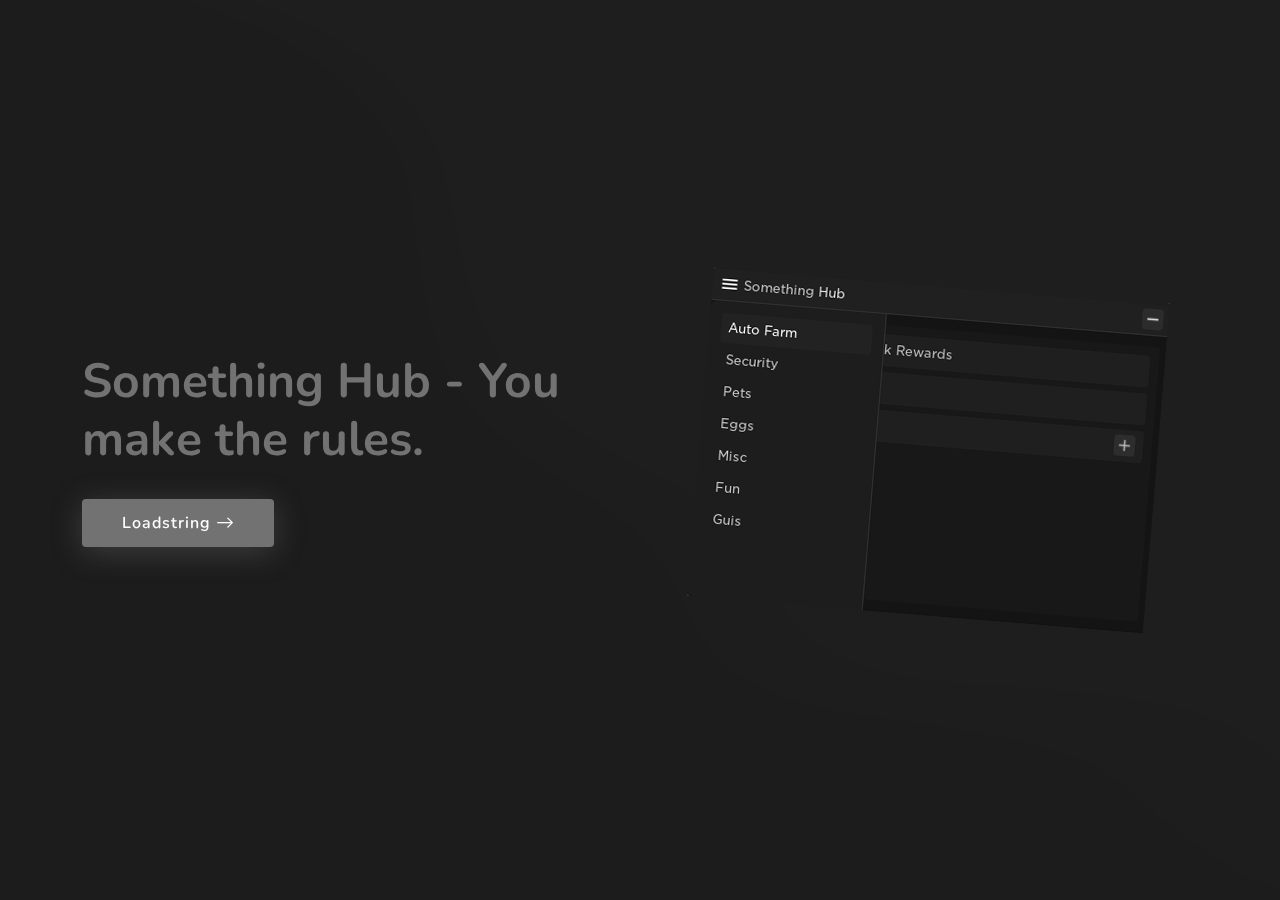
<file: index.html>
<!DOCTYPE html>
<html lang="en">

<head>
  <meta charset="utf-8">
  <meta content="width=device-width, initial-scale=1.0" name="viewport">

  <title>Something Hub</title>
  <meta content="" name="description">

  <meta content="" name="keywords">

  <!-- Favicons -->
  <link href="assets/img/favicon.png" rel="icon">
  <link href="assets/img/apple-touch-icon.png" rel="apple-touch-icon">

  <!-- Google Fonts -->
  <link href="https://fonts.googleapis.com/css?family=Open+Sans:300,300i,400,400i,600,600i,700,700i|Nunito:300,300i,400,400i,600,600i,700,700i|Poppins:300,300i,400,400i,500,500i,600,600i,700,700i" rel="stylesheet">

  <!-- Vendor CSS Files -->
  <link href="assets/vendor/bootstrap/css/bootstrap.min.css" rel="stylesheet">
  <link href="assets/vendor/bootstrap-icons/bootstrap-icons.css" rel="stylesheet">
  <link href="assets/vendor/aos/aos.css" rel="stylesheet">
  <link href="assets/vendor/remixicon/remixicon.css" rel="stylesheet">
  <link href="assets/vendor/swiper/swiper-bundle.min.css" rel="stylesheet">
  <link href="assets/vendor/glightbox/css/glightbox.min.css" rel="stylesheet">

  <!-- Template Main CSS File -->
  <link href="assets/css/style.css" rel="stylesheet">

</head>

<body>

  <!-- ======= Header ======= -->
  <header id="header" class="header fixed-top">
    <div class="container-fluid container-xl d-flex align-items-center justify-content-between">

      <a href="index.html" class="logo d-flex align-items-center">
      </a>

      <nav id="navbar" class="navbar">
        <i class="bi bi-list mobile-nav-toggle"></i>
      </nav><!-- .navbar -->

    </div>
  </header><!-- End Header -->

  <!-- ======= Hero Section ======= -->
  <section id="hero" class="hero d-flex align-items-center">

    <div class="container">
      <div class="row">
        <div class="col-lg-6 d-flex flex-column justify-content-center">
          <h1 data-aos="fade-up">Something Hub - You make the rules.</h1>
          <div data-aos="fade-up" data-aos-delay="600">
            <div class="text-center text-lg-start">
              <a href="loadstring.lua" class="btn-get-started scrollto d-inline-flex align-items-center justify-content-center align-self-center">
                <span>Loadstring</span>
                <i class="bi bi-arrow-right"></i>
              </a>
            </div>
          </div>
        </div>
        <div class="col-lg-6 hero-img" data-aos="zoom-out" data-aos-delay="200">
          <img src="assets/img/hero-img.png" class="img-fluid" alt="">
        </div>
      </div>
    </div>

  </section><!-- End Hero -->
  </footer><!-- End Footer -->

  <a href="#" class="back-to-top d-flex align-items-center justify-content-center"><i class="bi bi-arrow-up-short"></i></a>

  <!-- Vendor JS Files -->
  <script src="assets/vendor/bootstrap/js/bootstrap.bundle.js"></script>
  <script src="assets/vendor/aos/aos.js"></script>
  <script src="assets/vendor/php-email-form/validate.js"></script>
  <script src="assets/vendor/swiper/swiper-bundle.min.js"></script>
  <script src="assets/vendor/purecounter/purecounter.js"></script>
  <script src="assets/vendor/isotope-layout/isotope.pkgd.min.js"></script>
  <script src="assets/vendor/glightbox/js/glightbox.min.js"></script>

  <!-- Template Main JS File -->
  <script src="assets/js/main.js"></script>

</body>

</html>
</file>
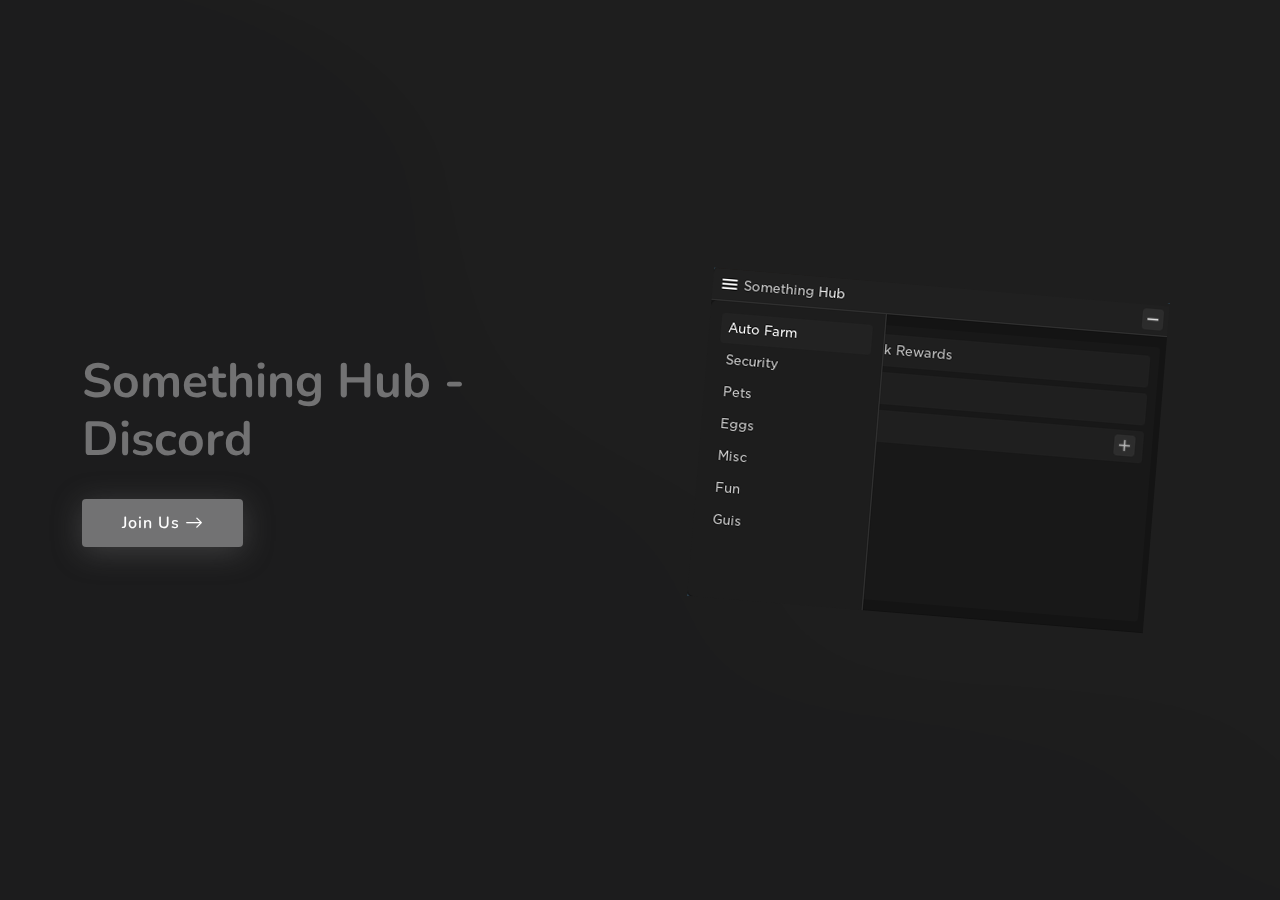
<file: discord.html>
<!DOCTYPE html>
<html>
      <meta charset="utf-8" />
    <meta name="viewport" content="width=device-width, initial-scale=1" />
    <link rel="icon" href="https://cdn.discordapp.com/attachments/759857966626897940/888706208071028776/shub.ico" />

    <!-- 
      This is an HTML comment
      You can write text in a comment and the content won't be visible in the page
    -->
  
    <script type="text/javascript">
  </script>

   <head>
			<meta charset="utf-8">
	  <meta content="width=device-width, initial-scale=1.0" name="viewport">

	  <title>Something Hub</title>
	  <meta content="" name="description">

	  <meta content="" name="keywords">

	  <!-- Favicons -->
	  <link href="assets/img/favicon.png" rel="icon">
	  <link href="assets/img/apple-touch-icon.png" rel="apple-touch-icon">

	  <!-- Google Fonts -->
	  <link href="https://fonts.googleapis.com/css?family=Open+Sans:300,300i,400,400i,600,600i,700,700i|Nunito:300,300i,400,400i,600,600i,700,700i|Poppins:300,300i,400,400i,500,500i,600,600i,700,700i" rel="stylesheet">

	  <!-- Vendor CSS Files -->
	  <link href="assets/vendor/bootstrap/css/bootstrap.min.css" rel="stylesheet">
	  <link href="assets/vendor/bootstrap-icons/bootstrap-icons.css" rel="stylesheet">
	  <link href="assets/vendor/aos/aos.css" rel="stylesheet">
	  <link href="assets/vendor/remixicon/remixicon.css" rel="stylesheet">
	  <link href="assets/vendor/swiper/swiper-bundle.min.css" rel="stylesheet">
	  <link href="assets/vendor/glightbox/css/glightbox.min.css" rel="stylesheet">

	  <!-- Template Main CSS File -->
	  <link href="assets/css/style.css" rel="stylesheet">

   </head>
   <body>
     <header id="header" class="header fixed-top">
    <div class="container-fluid container-xl d-flex align-items-center justify-content-between">

      <a href="index.html" class="logo d-flex align-items-center">
      </a>

      <nav id="navbar" class="navbar">
        <i class="bi bi-list mobile-nav-toggle"></i>
      </nav><!-- .navbar -->

    </div>
  </header><!-- End Header -->
  
  
    <!-- ======= Hero Section ======= -->
  <section id="hero" class="hero d-flex align-items-center">

    <div class="container">
      <div class="row">
        <div class="col-lg-6 d-flex flex-column justify-content-center">
          <h1 data-aos="fade-up">Something Hub - Discord</h1>
          <div data-aos="fade-up" data-aos-delay="600">
            <div class="text-center text-lg-start">
              <a href="getkeyredirect.html" class="btn-get-started scrollto d-inline-flex align-items-center justify-content-center align-self-center">
                <span>Join Us</span>
                <i class="bi bi-arrow-right"></i>
              </a>
            </div>
          </div>
        </div>
        <div class="col-lg-6 hero-img" data-aos="zoom-out" data-aos-delay="200">
          <img src="assets/img/hero-img.png" class="img-fluid" alt="">
        </div>
      </div>
    </div>

  </section><!-- End Hero -->
  
    <a href="#" class="back-to-top d-flex align-items-center justify-content-center"><i class="bi bi-arrow-up-short"></i></a>

  <!-- Vendor JS Files -->
  <script src="assets/vendor/bootstrap/js/bootstrap.bundle.js"></script>
  <script src="assets/vendor/aos/aos.js"></script>
  <script src="assets/vendor/php-email-form/validate.js"></script>
  <script src="assets/vendor/swiper/swiper-bundle.min.js"></script>
  <script src="assets/vendor/purecounter/purecounter.js"></script>
  <script src="assets/vendor/isotope-layout/isotope.pkgd.min.js"></script>
  <script src="assets/vendor/glightbox/js/glightbox.min.js"></script>

  <!-- Template Main JS File -->
  <script src="assets/js/main.js"></script>
   </body>
</html>
</file>
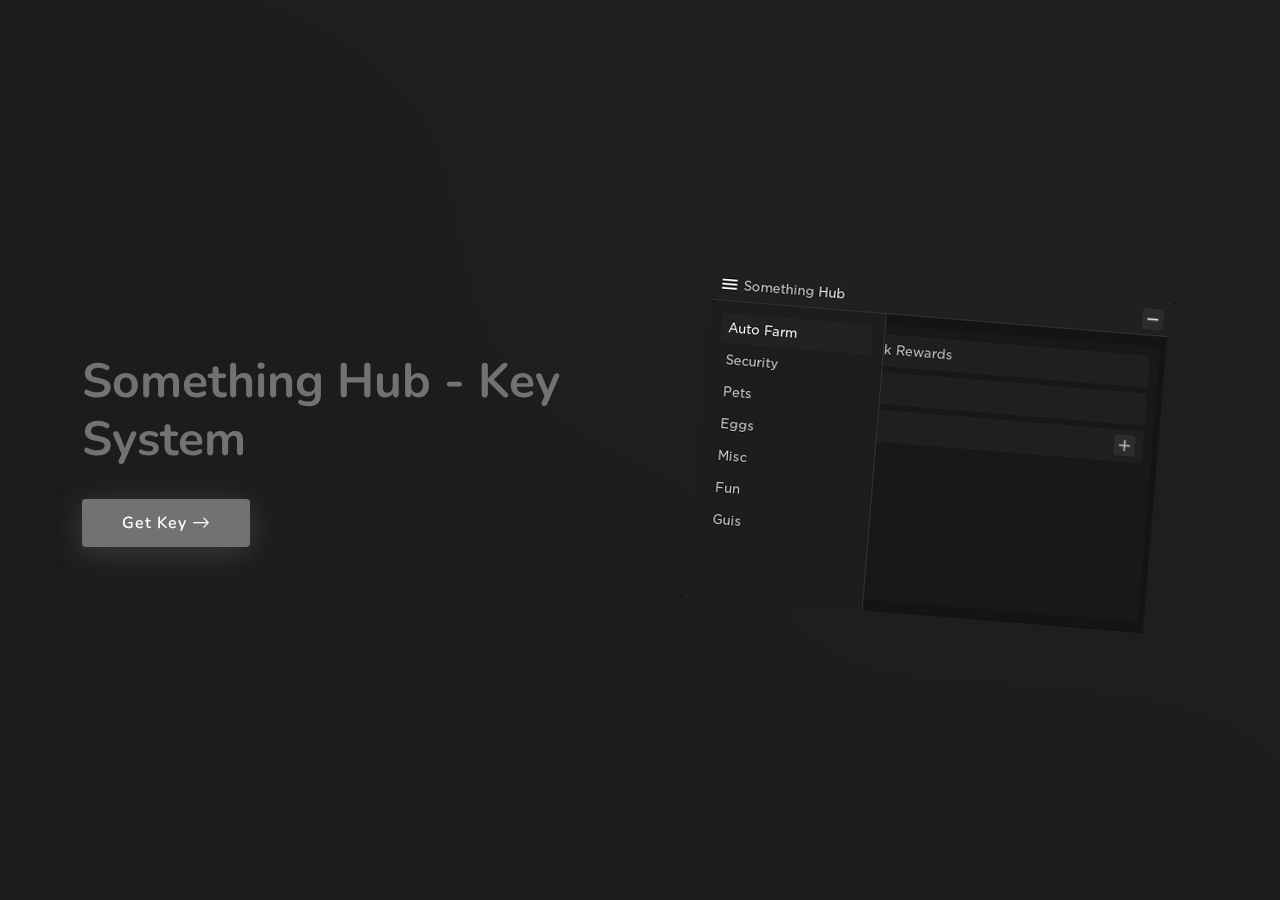
<file: getkey.html>
<!DOCTYPE html>
<html>
      <meta charset="utf-8" />
    <meta name="viewport" content="width=device-width, initial-scale=1" />
    <link rel="icon" href="https://cdn.discordapp.com/attachments/759857966626897940/888706208071028776/shub.ico" />

    <!-- 
      This is an HTML comment
      You can write text in a comment and the content won't be visible in the page
    -->
  
    <script type="text/javascript">
  </script>

   <head>
			<meta charset="utf-8">
	  <meta content="width=device-width, initial-scale=1.0" name="viewport">

	  <title>Something Hub</title>
	  <meta content="" name="description">

	  <meta content="" name="keywords">

	  <!-- Favicons -->
	  <link href="assets/img/favicon.png" rel="icon">
	  <link href="assets/img/apple-touch-icon.png" rel="apple-touch-icon">

	  <!-- Google Fonts -->
	  <link href="https://fonts.googleapis.com/css?family=Open+Sans:300,300i,400,400i,600,600i,700,700i|Nunito:300,300i,400,400i,600,600i,700,700i|Poppins:300,300i,400,400i,500,500i,600,600i,700,700i" rel="stylesheet">

	  <!-- Vendor CSS Files -->
	  <link href="assets/vendor/bootstrap/css/bootstrap.min.css" rel="stylesheet">
	  <link href="assets/vendor/bootstrap-icons/bootstrap-icons.css" rel="stylesheet">
	  <link href="assets/vendor/aos/aos.css" rel="stylesheet">
	  <link href="assets/vendor/remixicon/remixicon.css" rel="stylesheet">
	  <link href="assets/vendor/swiper/swiper-bundle.min.css" rel="stylesheet">
	  <link href="assets/vendor/glightbox/css/glightbox.min.css" rel="stylesheet">

	  <!-- Template Main CSS File -->
	  <link href="assets/css/style.css" rel="stylesheet">

   </head>
   <body>
     <header id="header" class="header fixed-top">
    <div class="container-fluid container-xl d-flex align-items-center justify-content-between">

      <a href="index.html" class="logo d-flex align-items-center">
      </a>

      <nav id="navbar" class="navbar">
        <i class="bi bi-list mobile-nav-toggle"></i>
      </nav><!-- .navbar -->

    </div>
  </header><!-- End Header -->
  
  
    <!-- ======= Hero Section ======= -->
  <section id="hero" class="hero d-flex align-items-center">

    <div class="container">
      <div class="row">
        <div class="col-lg-6 d-flex flex-column justify-content-center">
          <h1 data-aos="fade-up">Something Hub - Key System</h1>
          <div data-aos="fade-up" data-aos-delay="600">
            <div class="text-center text-lg-start">
              <a href="getkeyredirect.html" class="btn-get-started scrollto d-inline-flex align-items-center justify-content-center align-self-center">
                <span>Get Key</span>
                <i class="bi bi-arrow-right"></i>
              </a>
            </div>
          </div>
        </div>
        <div class="col-lg-6 hero-img" data-aos="zoom-out" data-aos-delay="200">
          <img src="assets/img/hero-img.png" class="img-fluid" alt="">
        </div>
      </div>
    </div>

  </section><!-- End Hero -->
  
    <a href="#" class="back-to-top d-flex align-items-center justify-content-center"><i class="bi bi-arrow-up-short"></i></a>

  <!-- Vendor JS Files -->
  <script src="assets/vendor/bootstrap/js/bootstrap.bundle.js"></script>
  <script src="assets/vendor/aos/aos.js"></script>
  <script src="assets/vendor/php-email-form/validate.js"></script>
  <script src="assets/vendor/swiper/swiper-bundle.min.js"></script>
  <script src="assets/vendor/purecounter/purecounter.js"></script>
  <script src="assets/vendor/isotope-layout/isotope.pkgd.min.js"></script>
  <script src="assets/vendor/glightbox/js/glightbox.min.js"></script>

  <!-- Template Main JS File -->
  <script src="assets/js/main.js"></script>
   </body>
</html>
</file>
<file: assets/css/style.css>
/**
* Template Name: FlexStart - v1.7.0
* Template URL: https://bootstrapmade.com/flexstart-bootstrap-startup-template/
* Author: BootstrapMade.com
* License: https://bootstrapmade.com/license/
*/

/*--------------------------------------------------------------
# General
--------------------------------------------------------------*/
:root {
  scroll-behavior: smooth;
}

body {
  font-family: "Open Sans", sans-serif;
  color: #444444;
}

a {
  color: #4154f1;
  text-decoration: none;
}

a:hover {
  color: #717ff5;
  text-decoration: none;
}

h1, h2, h3, h4, h5, h6 {
  font-family: "Nunito", sans-serif;
}

/*--------------------------------------------------------------
# Sections
--------------------------------------------------------------*/
section {
  padding: 60px 0;
  overflow: hidden;
}

.section-header {
  text-align: center;
  padding-bottom: 40px;
}
.section-header h2 {
  font-size: 13px;
  letter-spacing: 1px;
  font-weight: 700;
  margin: 0;
  color: #4154f1;
  text-transform: uppercase;
}
.section-header p {
  margin: 10px 0 0 0;
  padding: 0;
  font-size: 38px;
  line-height: 42px;
  font-weight: 700;
  color: #727273;
}
@media (max-width: 768px) {
  .section-header p {
    font-size: 28px;
    line-height: 32px;
  }
}

/*--------------------------------------------------------------
# Breadcrumbs
--------------------------------------------------------------*/
.breadcrumbs {
  padding: 15px 0;
  background: #727273;
  min-height: 40px;
  margin-top: 82px;
  color: #fff;
}
@media (max-width: 992px) {
  .breadcrumbs {
    margin-top: 57px;
  }
}
.breadcrumbs h2 {
  font-size: 28px;
  font-weight: 500;
}
.breadcrumbs ol {
  display: flex;
  flex-wrap: wrap;
  list-style: none;
  padding: 0 0 10px 0;
  margin: 0;
  font-size: 14px;
}
.breadcrumbs ol a {
  color: #fff;
  transition: 0.3s;
}
.breadcrumbs ol a:hover {
  text-decoration: underline;
}
.breadcrumbs ol li + li {
  padding-left: 10px;
}
.breadcrumbs ol li + li::before {
  display: inline-block;
  padding-right: 10px;
  color: #8894f6;
  content: "/";
}

/*--------------------------------------------------------------
# Back to top button
--------------------------------------------------------------*/
.back-to-top {
  position: fixed;
  visibility: hidden;
  opacity: 0;
  right: 15px;
  bottom: 15px;
  z-index: 99999;
  background: #4154f1;
  width: 40px;
  height: 40px;
  border-radius: 4px;
  transition: all 0.4s;
}
.back-to-top i {
  font-size: 24px;
  color: #fff;
  line-height: 0;
}
.back-to-top:hover {
  background: #6776f4;
  color: #fff;
}
.back-to-top.active {
  visibility: visible;
  opacity: 1;
}

/*--------------------------------------------------------------
# Disable aos animation delay on mobile devices
--------------------------------------------------------------*/
@media screen and (max-width: 768px) {
  [data-aos-delay] {
    transition-delay: 0 !important;
  }
}
/*--------------------------------------------------------------
# Header
--------------------------------------------------------------*/
.header {
  transition: all 0.5s;
  z-index: 997;
  padding: 20px 0;
}
.header.header-scrolled {
  background: #fff;
  padding: 15px 0;
  box-shadow: 0px 2px 20px rgba(1, 41, 112, 0.1);
}
.header .logo {
  line-height: 0;
}
.header .logo img {
  max-height: 40px;
  margin-right: 6px;
}
.header .logo span {
  font-size: 30px;
  font-weight: 700;
  letter-spacing: 1px;
  color: #727273;
  font-family: "Nunito", sans-serif;
  margin-top: 3px;
}

/*--------------------------------------------------------------
# Navigation Menu
--------------------------------------------------------------*/
/**
* Desktop Navigation 
*/
.navbar {
  padding: 0;
}
.navbar ul {
  margin: 0;
  padding: 0;
  display: flex;
  list-style: none;
  align-items: center;
}
.navbar li {
  position: relative;
}
.navbar a, .navbar a:focus {
  display: flex;
  align-items: center;
  justify-content: space-between;
  padding: 10px 0 10px 30px;
  font-family: "Nunito", sans-serif;
  font-size: 16px;
  font-weight: 700;
  color: #013289;
  white-space: nowrap;
  transition: 0.3s;
}
.navbar a i, .navbar a:focus i {
  font-size: 12px;
  line-height: 0;
  margin-left: 5px;
}
.navbar a:hover, .navbar .active, .navbar .active:focus, .navbar li:hover > a {
  color: #4154f1;
}
.navbar .getstarted, .navbar .getstarted:focus {
  background: #4154f1;
  padding: 8px 20px;
  margin-left: 30px;
  border-radius: 4px;
  color: #fff;
}
.navbar .getstarted:hover, .navbar .getstarted:focus:hover {
  color: #fff;
  background: #5969f3;
}
.navbar .dropdown ul {
  display: block;
  position: absolute;
  left: 14px;
  top: calc(100% + 30px);
  margin: 0;
  padding: 10px 0;
  z-index: 99;
  opacity: 0;
  visibility: hidden;
  background: #fff;
  box-shadow: 0px 0px 30px rgba(127, 137, 161, 0.25);
  transition: 0.3s;
  border-radius: 4px;
}
.navbar .dropdown ul li {
  min-width: 200px;
}
.navbar .dropdown ul a {
  padding: 10px 20px;
  font-size: 15px;
  text-transform: none;
  font-weight: 600;
}
.navbar .dropdown ul a i {
  font-size: 12px;
}
.navbar .dropdown ul a:hover, .navbar .dropdown ul .active:hover, .navbar .dropdown ul li:hover > a {
  color: #4154f1;
}
.navbar .dropdown:hover > ul {
  opacity: 1;
  top: 100%;
  visibility: visible;
}
.navbar .dropdown .dropdown ul {
  top: 0;
  left: calc(100% - 30px);
  visibility: hidden;
}
.navbar .dropdown .dropdown:hover > ul {
  opacity: 1;
  top: 0;
  left: 100%;
  visibility: visible;
}
@media (max-width: 1366px) {
  .navbar .dropdown .dropdown ul {
    left: -90%;
  }
  .navbar .dropdown .dropdown:hover > ul {
    left: -100%;
  }
}

/**
* Mobile Navigation 
*/
.mobile-nav-toggle {
  color: #727273;
  font-size: 28px;
  cursor: pointer;
  display: none;
  line-height: 0;
  transition: 0.5s;
}
.mobile-nav-toggle.bi-x {
  color: #fff;
}

@media (max-width: 991px) {
  .mobile-nav-toggle {
    display: block;
  }

  .navbar ul {
    display: none;
  }
}
.navbar-mobile {
  position: fixed;
  overflow: hidden;
  top: 0;
  right: 0;
  left: 0;
  bottom: 0;
  background: rgba(1, 22, 61, 0.9);
  transition: 0.3s;
}
.navbar-mobile .mobile-nav-toggle {
  position: absolute;
  top: 15px;
  right: 15px;
}
.navbar-mobile ul {
  display: block;
  position: absolute;
  top: 55px;
  right: 15px;
  bottom: 15px;
  left: 15px;
  padding: 10px 0;
  border-radius: 10px;
  background-color: #fff;
  overflow-y: auto;
  transition: 0.3s;
}
.navbar-mobile a, .navbar-mobile a:focus {
  padding: 10px 20px;
  font-size: 15px;
  color: #727273;
}
.navbar-mobile a:hover, .navbar-mobile .active, .navbar-mobile li:hover > a {
  color: #4154f1;
}
.navbar-mobile .getstarted, .navbar-mobile .getstarted:focus {
  margin: 15px;
}
.navbar-mobile .dropdown ul {
  position: static;
  display: none;
  margin: 10px 20px;
  padding: 10px 0;
  z-index: 99;
  opacity: 1;
  visibility: visible;
  background: #fff;
  box-shadow: 0px 0px 30px rgba(127, 137, 161, 0.25);
}
.navbar-mobile .dropdown ul li {
  min-width: 200px;
}
.navbar-mobile .dropdown ul a {
  padding: 10px 20px;
}
.navbar-mobile .dropdown ul a i {
  font-size: 12px;
}
.navbar-mobile .dropdown ul a:hover, .navbar-mobile .dropdown ul .active:hover, .navbar-mobile .dropdown ul li:hover > a {
  color: #4154f1;
}
.navbar-mobile .dropdown > .dropdown-active {
  display: block;
}

/*--------------------------------------------------------------
# Hero Section
--------------------------------------------------------------*/
.hero {
  width: 100%;
  height: 100vh;
  background: url(../img/hero-bg.png) top center no-repeat;
  background-size: cover;
}
.hero h1 {
  margin: 0;
  font-size: 48px;
  font-weight: 700;
  color: #727273;
}
.hero h2 {
  color: #444444;
  margin: 15px 0 0 0;
  font-size: 26px;
}
.hero .btn-get-started {
  margin-top: 30px;
  line-height: 0;
  padding: 15px 40px;
  border-radius: 4px;
  transition: 0.5s;
  color: #fff;
  background: #727273;
  box-shadow: 0px 5px 30px rgba(114, 114, 115, 0.4);
}
.hero .btn-get-started span {
  font-family: "Nunito", sans-serif;
  font-weight: 600;
  font-size: 16px;
  letter-spacing: 1px;
}
.hero .btn-get-started i {
  margin-left: 5px;
  font-size: 18px;
  transition: 0.3s;
}
.hero .btn-get-started:hover i {
  transform: translateX(5px);
}
.hero .hero-img {
  text-align: right;
}
@media (min-width: 1024px) {
  .hero {
    background-attachment: fixed;
  }
}
@media (max-width: 991px) {
  .hero {
    height: auto;
    padding: 120px 0 60px 0;
  }
  .hero .hero-img {
    text-align: center;
    margin-top: 80px;
  }
  .hero .hero-img img {
    width: 80%;
  }
}
@media (max-width: 768px) {
  .hero {
    text-align: center;
  }
  .hero h1 {
    font-size: 32px;
  }
  .hero h2 {
    font-size: 24px;
  }
  .hero .hero-img img {
    width: 100%;
  }
}

/*--------------------------------------------------------------
# Index Page
--------------------------------------------------------------*/
/*--------------------------------------------------------------
# About
--------------------------------------------------------------*/
.about .content {
  background-color: #f6f9ff;
  padding: 40px;
}
.about h3 {
  font-size: 14px;
  font-weight: 700;
  color: #4154f1;
  text-transform: uppercase;
}
.about h2 {
  font-size: 24px;
  font-weight: 700;
  color: #727273;
}
.about p {
  margin: 15px 0 30px 0;
  line-height: 24px;
}
.about .btn-read-more {
  line-height: 0;
  padding: 15px 40px;
  border-radius: 4px;
  transition: 0.5s;
  color: #fff;
  background: #4154f1;
  box-shadow: 0px 5px 25px rgba(114, 114, 115, 0.3);
}
.about .btn-read-more span {
  font-family: "Nunito", sans-serif;
  font-weight: 600;
  font-size: 16px;
  letter-spacing: 1px;
}
.about .btn-read-more i {
  margin-left: 5px;
  font-size: 18px;
  transition: 0.3s;
}
.about .btn-read-more:hover i {
  transform: translateX(5px);
}

/*--------------------------------------------------------------
# Values
--------------------------------------------------------------*/
.values .box {
  padding: 30px;
  box-shadow: 0px 0 5px rgba(1, 41, 112, 0.08);
  text-align: center;
  transition: 0.3s;
  height: 100%;
}
.values .box img {
  padding: 30px 50px;
  transition: 0.5s;
  transform: scale(1.1);
}
.values .box h3 {
  font-size: 24px;
  color: #727273;
  font-weight: 700;
  margin-bottom: 18px;
}
.values .box:hover {
  box-shadow: 0px 0 30px rgba(1, 41, 112, 0.08);
}
.values .box:hover img {
  transform: scale(1);
}

/*--------------------------------------------------------------
# Counts
--------------------------------------------------------------*/
.counts {
  padding: 70px 0 60px;
}
.counts .count-box {
  display: flex;
  align-items: center;
  padding: 30px;
  width: 100%;
  background: #fff;
  box-shadow: 0px 0 30px rgba(1, 41, 112, 0.08);
}
.counts .count-box i {
  font-size: 42px;
  line-height: 0;
  margin-right: 20px;
  color: #4154f1;
}
.counts .count-box span {
  font-size: 36px;
  display: block;
  font-weight: 600;
  color: #0b198f;
}
.counts .count-box p {
  padding: 0;
  margin: 0;
  font-family: "Nunito", sans-serif;
  font-size: 14px;
}

/*--------------------------------------------------------------
# Features
--------------------------------------------------------------*/
.features .feature-box {
  padding: 24px 20px;
  box-shadow: 0px 0 30px rgba(1, 41, 112, 0.08);
  transition: 0.3s;
  height: 100%;
}
.features .feature-box h3 {
  font-size: 18px;
  color: #727273;
  font-weight: 700;
  margin: 0;
}
.features .feature-box i {
  line-height: 0;
  background: #ecf3ff;
  padding: 4px;
  margin-right: 10px;
  font-size: 24px;
  border-radius: 3px;
  transition: 0.3s;
}
.features .feature-box:hover i {
  background: #4154f1;
  color: #fff;
}
.features .feture-tabs {
  margin-top: 120px;
}
.features .feture-tabs h3 {
  color: #727273;
  font-weight: 700;
  font-size: 32px;
  margin-bottom: 10px;
}
@media (max-width: 768px) {
  .features .feture-tabs h3 {
    font-size: 28px;
  }
}
.features .feture-tabs .nav-pills {
  border-bottom: 1px solid #eee;
}
.features .feture-tabs .nav-link {
  background: none;
  text-transform: uppercase;
  font-size: 15px;
  font-weight: 600;
  color: #727273;
  padding: 12px 0;
  margin-right: 25px;
  margin-bottom: -2px;
  border-radius: 0;
}
.features .feture-tabs .nav-link.active {
  color: #4154f1;
  border-bottom: 3px solid #4154f1;
}
.features .feture-tabs .tab-content h4 {
  font-size: 18px;
  margin: 0;
  font-weight: 700;
  color: #727273;
}
.features .feture-tabs .tab-content i {
  font-size: 24px;
  line-height: 0;
  margin-right: 8px;
  color: #4154f1;
}
.features .feature-icons {
  margin-top: 120px;
}
.features .feature-icons h3 {
  color: #727273;
  font-weight: 700;
  font-size: 32px;
  margin-bottom: 20px;
  text-align: center;
}
@media (max-width: 768px) {
  .features .feature-icons h3 {
    font-size: 28px;
  }
}
.features .feature-icons .content .icon-box {
  display: flex;
}
.features .feature-icons .content .icon-box h4 {
  font-size: 20px;
  font-weight: 700;
  margin: 0 0 10px 0;
  color: #727273;
}
.features .feature-icons .content .icon-box i {
  font-size: 44px;
  line-height: 44px;
  color: #0245bc;
  margin-right: 15px;
}
.features .feature-icons .content .icon-box p {
  font-size: 15px;
  color: #848484;
}

/*--------------------------------------------------------------
# Services
--------------------------------------------------------------*/
.services .service-box {
  box-shadow: 0px 0 30px rgba(1, 41, 112, 0.08);
  height: 100%;
  padding: 60px 30px;
  text-align: center;
  transition: 0.3s;
  border-radius: 5px;
}
.services .service-box .icon {
  font-size: 36px;
  padding: 40px 20px;
  border-radius: 4px;
  position: relative;
  margin-bottom: 25px;
  display: inline-block;
  line-height: 0;
  transition: 0.3s;
}
.services .service-box h3 {
  color: #444444;
  font-weight: 700;
}
.services .service-box .read-more {
  display: inline-flex;
  align-items: center;
  justify-content: center;
  font-weight: 600;
  font-size: 16px;
  padding: 8px 20px;
}
.services .service-box .read-more i {
  line-height: 0;
  margin-left: 5px;
  font-size: 18px;
}
.services .service-box.blue {
  border-bottom: 3px solid #2db6fa;
}
.services .service-box.blue .icon {
  color: #2db6fa;
  background: #dbf3fe;
}
.services .service-box.blue .read-more {
  color: #2db6fa;
}
.services .service-box.blue:hover {
  background: #2db6fa;
}
.services .service-box.orange {
  border-bottom: 3px solid #f68c09;
}
.services .service-box.orange .icon {
  color: #f68c09;
  background: #fde3c4;
}
.services .service-box.orange .read-more {
  color: #f68c09;
}
.services .service-box.orange:hover {
  background: #f68c09;
}
.services .service-box.green {
  border-bottom: 3px solid #08da4e;
}
.services .service-box.green .icon {
  color: #08da4e;
  background: #cffddf;
}
.services .service-box.green .read-more {
  color: #08da4e;
}
.services .service-box.green:hover {
  background: #08da4e;
}
.services .service-box.red {
  border-bottom: 3px solid #e9222c;
}
.services .service-box.red .icon {
  color: #e9222c;
  background: #fef7f8;
}
.services .service-box.red .read-more {
  color: #e9222c;
}
.services .service-box.red:hover {
  background: #e9222c;
}
.services .service-box.purple {
  border-bottom: 3px solid #b50edf;
}
.services .service-box.purple .icon {
  color: #b50edf;
  background: #f8e4fd;
}
.services .service-box.purple .read-more {
  color: #b50edf;
}
.services .service-box.purple:hover {
  background: #b50edf;
}
.services .service-box.pink {
  border-bottom: 3px solid #f51f9c;
}
.services .service-box.pink .icon {
  color: #f51f9c;
  background: #feecf7;
}
.services .service-box.pink .read-more {
  color: #f51f9c;
}
.services .service-box.pink:hover {
  background: #f51f9c;
}
.services .service-box:hover h3, .services .service-box:hover p, .services .service-box:hover .read-more {
  color: #fff;
}
.services .service-box:hover .icon {
  background: #fff;
}

/*--------------------------------------------------------------
# Pricing
--------------------------------------------------------------*/
.pricing .box {
  padding: 40px 20px;
  background: #fff;
  text-align: center;
  box-shadow: 0px 0 30px rgba(1, 41, 112, 0.08);
  border-radius: 4px;
  position: relative;
  overflow: hidden;
  transition: 0.3s;
}
.pricing .box:hover {
  transform: scale(1.1);
  box-shadow: 0px 0 30px rgba(1, 41, 112, 0.1);
}
.pricing h3 {
  font-weight: 700;
  font-size: 18px;
  margin-bottom: 15px;
}
.pricing .price {
  font-size: 36px;
  color: #444444;
  font-weight: 600;
  font-family: "Poppins", sans-serif;
}
.pricing .price sup {
  font-size: 20px;
  top: -15px;
  left: -3px;
}
.pricing .price span {
  color: #bababa;
  font-size: 16px;
  font-weight: 300;
}
.pricing img {
  padding: 30px 40px;
}
.pricing ul {
  padding: 0;
  list-style: none;
  color: #444444;
  text-align: center;
  line-height: 26px;
  font-size: 16px;
  margin-bottom: 25px;
}
.pricing ul li {
  padding-bottom: 10px;
}
.pricing ul .na {
  color: #ccc;
  text-decoration: line-through;
}
.pricing .btn-buy {
  display: inline-block;
  padding: 8px 40px 10px 40px;
  border-radius: 50px;
  color: #4154f1;
  transition: none;
  font-size: 16px;
  font-weight: 400;
  font-family: "Nunito", sans-serif;
  font-weight: 600;
  transition: 0.3s;
  border: 1px solid #4154f1;
}
.pricing .btn-buy:hover {
  background: #4154f1;
  color: #fff;
}
.pricing .featured {
  width: 200px;
  position: absolute;
  top: 18px;
  right: -68px;
  transform: rotate(45deg);
  z-index: 1;
  font-size: 14px;
  padding: 1px 0 3px 0;
  background: #4154f1;
  color: #fff;
}

/*--------------------------------------------------------------
# F.A.Q
--------------------------------------------------------------*/
.faq .accordion-collapse {
  border: 0;
}
.faq .accordion-button {
  padding: 15px 15px 20px 0;
  font-weight: 600;
  border: 0;
  font-size: 18px;
  color: #444444;
  text-align: left;
}
.faq .accordion-button:focus {
  box-shadow: none;
}
.faq .accordion-button:not(.collapsed) {
  background: none;
  color: #4154f1;
  border-bottom: 0;
}
.faq .accordion-body {
  padding: 0 0 25px 0;
  border: 0;
}

/*--------------------------------------------------------------
# Portfolio
--------------------------------------------------------------*/
.portfolio #portfolio-flters {
  padding: 0;
  margin: 0 auto 25px auto;
  list-style: none;
  text-align: center;
  background: white;
  border-radius: 50px;
  padding: 2px 15px;
}
.portfolio #portfolio-flters li {
  cursor: pointer;
  display: inline-block;
  padding: 8px 20px 10px 20px;
  font-size: 15px;
  font-weight: 600;
  line-height: 1;
  color: #444444;
  margin: 0 4px 8px 4px;
  transition: 0.3s;
  border-radius: 50px;
  border: 1px solid #fff;
}
.portfolio #portfolio-flters li:hover, .portfolio #portfolio-flters li.filter-active {
  color: #4154f1;
  border-color: #4154f1;
}
.portfolio #portfolio-flters li:last-child {
  margin-right: 0;
}
.portfolio .portfolio-wrap {
  transition: 0.3s;
  position: relative;
  overflow: hidden;
  z-index: 1;
  background: rgba(255, 255, 255, 0.75);
}
.portfolio .portfolio-wrap::before {
  content: "";
  background: rgba(255, 255, 255, 0.75);
  position: absolute;
  left: 30px;
  right: 30px;
  top: 30px;
  bottom: 30px;
  transition: all ease-in-out 0.3s;
  z-index: 2;
  opacity: 0;
}
.portfolio .portfolio-wrap img {
  transition: 1s;
}
.portfolio .portfolio-wrap .portfolio-info {
  opacity: 0;
  position: absolute;
  top: 0;
  left: 0;
  right: 0;
  bottom: 0;
  text-align: center;
  z-index: 3;
  transition: all ease-in-out 0.3s;
  display: flex;
  flex-direction: column;
  justify-content: center;
  align-items: center;
}
.portfolio .portfolio-wrap .portfolio-info::before {
  display: block;
  content: "";
  width: 48px;
  height: 48px;
  position: absolute;
  top: 35px;
  left: 35px;
  border-top: 3px solid rgba(1, 41, 112, 0.2);
  border-left: 3px solid rgba(1, 41, 112, 0.2);
  transition: all 0.5s ease 0s;
  z-index: 9994;
}
.portfolio .portfolio-wrap .portfolio-info::after {
  display: block;
  content: "";
  width: 48px;
  height: 48px;
  position: absolute;
  bottom: 35px;
  right: 35px;
  border-bottom: 3px solid rgba(1, 41, 112, 0.2);
  border-right: 3px solid rgba(1, 41, 112, 0.2);
  transition: all 0.5s ease 0s;
  z-index: 9994;
}
.portfolio .portfolio-wrap .portfolio-info h4 {
  font-size: 20px;
  color: #727273;
  font-weight: 700;
}
.portfolio .portfolio-wrap .portfolio-info p {
  color: #727273;
  font-weight: 600;
  font-size: 14px;
  text-transform: uppercase;
  padding: 0;
  margin: 0;
}
.portfolio .portfolio-wrap .portfolio-links {
  text-align: center;
  z-index: 4;
}
.portfolio .portfolio-wrap .portfolio-links a {
  color: #fff;
  background: #4154f1;
  margin: 10px 2px;
  width: 36px;
  height: 36px;
  display: inline-flex;
  align-items: center;
  justify-content: center;
  border-radius: 50%;
  transition: 0.3s;
}
.portfolio .portfolio-wrap .portfolio-links a i {
  font-size: 24px;
  line-height: 0;
}
.portfolio .portfolio-wrap .portfolio-links a:hover {
  background: #5969f3;
}
.portfolio .portfolio-wrap:hover img {
  transform: scale(1.1);
}
.portfolio .portfolio-wrap:hover::before {
  top: 0;
  left: 0;
  right: 0;
  bottom: 0;
  opacity: 1;
}
.portfolio .portfolio-wrap:hover .portfolio-info {
  opacity: 1;
}
.portfolio .portfolio-wrap:hover .portfolio-info::before {
  top: 15px;
  left: 15px;
}
.portfolio .portfolio-wrap:hover .portfolio-info::after {
  bottom: 15px;
  right: 15px;
}

/*--------------------------------------------------------------
# Portfolio Details
--------------------------------------------------------------*/
.portfolio-details {
  padding-top: 40px;
}
.portfolio-details .portfolio-details-slider img {
  width: 100%;
}
.portfolio-details .portfolio-details-slider .swiper-pagination {
  margin-top: 20px;
  position: relative;
}
.portfolio-details .portfolio-details-slider .swiper-pagination .swiper-pagination-bullet {
  width: 12px;
  height: 12px;
  background-color: #fff;
  opacity: 1;
  border: 1px solid #4154f1;
}
.portfolio-details .portfolio-details-slider .swiper-pagination .swiper-pagination-bullet-active {
  background-color: #4154f1;
}
.portfolio-details .portfolio-info {
  padding: 30px;
  box-shadow: 0px 0 30px rgba(1, 41, 112, 0.08);
}
.portfolio-details .portfolio-info h3 {
  font-size: 22px;
  font-weight: 700;
  margin-bottom: 20px;
  padding-bottom: 20px;
  border-bottom: 1px solid #eee;
}
.portfolio-details .portfolio-info ul {
  list-style: none;
  padding: 0;
  font-size: 15px;
}
.portfolio-details .portfolio-info ul li + li {
  margin-top: 10px;
}
.portfolio-details .portfolio-description {
  padding-top: 30px;
}
.portfolio-details .portfolio-description h2 {
  font-size: 26px;
  font-weight: 700;
  margin-bottom: 20px;
}
.portfolio-details .portfolio-description p {
  padding: 0;
}

/*--------------------------------------------------------------
# Testimonials
--------------------------------------------------------------*/
.testimonials .testimonial-item {
  box-sizing: content-box;
  padding: 30px;
  margin: 40px 30px;
  box-shadow: 0px 0 20px rgba(1, 41, 112, 0.1);
  background: #fff;
  min-height: 320px;
  display: flex;
  flex-direction: column;
  text-align: center;
  transition: 0.3s;
}
.testimonials .testimonial-item .stars {
  margin-bottom: 15px;
}
.testimonials .testimonial-item .stars i {
  color: #ffc107;
  margin: 0 1px;
}
.testimonials .testimonial-item .testimonial-img {
  width: 90px;
  border-radius: 50%;
  border: 4px solid #fff;
  margin: 0 auto;
}
.testimonials .testimonial-item h3 {
  font-size: 18px;
  font-weight: bold;
  margin: 10px 0 5px 0;
  color: #111;
}
.testimonials .testimonial-item h4 {
  font-size: 14px;
  color: #999;
  margin: 0;
}
.testimonials .testimonial-item p {
  font-style: italic;
  margin: 0 auto 15px auto;
}
.testimonials .swiper-pagination {
  margin-top: 20px;
  position: relative;
}
.testimonials .swiper-pagination .swiper-pagination-bullet {
  width: 12px;
  height: 12px;
  background-color: #fff;
  opacity: 1;
  border: 1px solid #4154f1;
}
.testimonials .swiper-pagination .swiper-pagination-bullet-active {
  background-color: #4154f1;
}
.testimonials .swiper-slide {
  opacity: 0.3;
}
@media (max-width: 1199px) {
  .testimonials .swiper-slide-active {
    opacity: 1;
  }
  .testimonials .swiper-pagination {
    margin-top: 0;
  }
}
@media (min-width: 1200px) {
  .testimonials .swiper-slide-next {
    opacity: 1;
    transform: scale(1.12);
  }
}

/*--------------------------------------------------------------
# Team
--------------------------------------------------------------*/
.team {
  background: #fff;
  padding: 60px 0;
}
.team .member {
  overflow: hidden;
  text-align: center;
  border-radius: 5px;
  background: #fff;
  box-shadow: 0px 0 30px rgba(1, 41, 112, 0.08);
  transition: 0.3s;
}
.team .member .member-img {
  position: relative;
  overflow: hidden;
}
.team .member .member-img:after {
  position: absolute;
  content: "";
  left: 0;
  bottom: 0;
  height: 100%;
  width: 100%;
  background: url(../img/team-shape.svg) no-repeat center bottom;
  background-size: contain;
  z-index: 1;
}
.team .member .social {
  position: absolute;
  right: -100%;
  top: 30px;
  opacity: 0;
  border-radius: 4px;
  transition: 0.5s;
  background: rgba(255, 255, 255, 0.3);
  z-index: 2;
}
.team .member .social a {
  transition: color 0.3s;
  color: rgba(1, 41, 112, 0.5);
  margin: 15px 12px;
  display: block;
  line-height: 0;
  text-align: center;
}
.team .member .social a:hover {
  color: rgba(1, 41, 112, 0.8);
}
.team .member .social i {
  font-size: 18px;
}
.team .member .member-info {
  padding: 10px 15px 20px 15px;
}
.team .member .member-info h4 {
  font-weight: 700;
  margin-bottom: 5px;
  font-size: 20px;
  color: #727273;
}
.team .member .member-info span {
  display: block;
  font-size: 14px;
  font-weight: 400;
  color: #aaaaaa;
}
.team .member .member-info p {
  font-style: italic;
  font-size: 14px;
  padding-top: 15px;
  line-height: 26px;
  color: #5e5e5e;
}
.team .member:hover {
  transform: scale(1.08);
  box-shadow: 0px 0 30px rgba(1, 41, 112, 0.1);
}
.team .member:hover .social {
  right: 8px;
  opacity: 1;
}

/*--------------------------------------------------------------
# Clients
--------------------------------------------------------------*/
.clients .clients-slider .swiper-slide img {
  opacity: 0.5;
  transition: 0.3s;
}
.clients .clients-slider .swiper-slide img:hover {
  opacity: 1;
}
.clients .clients-slider .swiper-pagination {
  margin-top: 20px;
  position: relative;
}
.clients .clients-slider .swiper-pagination .swiper-pagination-bullet {
  width: 12px;
  height: 12px;
  background-color: #fff;
  opacity: 1;
  border: 1px solid #4154f1;
}
.clients .clients-slider .swiper-pagination .swiper-pagination-bullet-active {
  background-color: #4154f1;
}

/*--------------------------------------------------------------
# Recent Blog Posts
--------------------------------------------------------------*/
.recent-blog-posts .post-box {
  box-shadow: 0px 0 30px rgba(1, 41, 112, 0.08);
  transition: 0.3s;
  height: 100%;
  overflow: hidden;
  padding: 30px;
  border-radius: 8px;
  position: relative;
  display: flex;
  flex-direction: column;
}
.recent-blog-posts .post-box .post-img {
  overflow: hidden;
  margin: -30px -30px 15px -30px;
  position: relative;
}
.recent-blog-posts .post-box .post-img img {
  transition: 0.5s;
}
.recent-blog-posts .post-box .post-date {
  font-size: 16px;
  font-weight: 600;
  color: rgba(1, 41, 112, 0.6);
  display: block;
  margin-bottom: 10px;
}
.recent-blog-posts .post-box .post-title {
  font-size: 24px;
  color: #727273;
  font-weight: 700;
  margin-bottom: 18px;
  position: relative;
  transition: 0.3s;
}
.recent-blog-posts .post-box .readmore {
  display: flex;
  align-items: center;
  font-weight: 600;
  line-height: 1;
  transition: 0.3s;
}
.recent-blog-posts .post-box .readmore i {
  line-height: 0;
  margin-left: 4px;
  font-size: 18px;
}
.recent-blog-posts .post-box:hover .post-title {
  color: #4154f1;
}
.recent-blog-posts .post-box:hover .post-img img {
  transform: rotate(6deg) scale(1.2);
}

/*--------------------------------------------------------------
# Contact
--------------------------------------------------------------*/
.contact .info-box {
  color: #444444;
  background: #fafbff;
  padding: 30px;
}
.contact .info-box i {
  font-size: 38px;
  line-height: 0;
  color: #4154f1;
}
.contact .info-box h3 {
  font-size: 20px;
  color: #727273;
  font-weight: 700;
  margin: 20px 0 10px 0;
}
.contact .info-box p {
  padding: 0;
  line-height: 24px;
  font-size: 14px;
  margin-bottom: 0;
}
.contact .php-email-form {
  background: #fafbff;
  padding: 30px;
  height: 100%;
}
.contact .php-email-form .error-message {
  display: none;
  color: #fff;
  background: #ed3c0d;
  text-align: left;
  padding: 15px;
  margin-bottom: 24px;
  font-weight: 600;
}
.contact .php-email-form .sent-message {
  display: none;
  color: #fff;
  background: #18d26e;
  text-align: center;
  padding: 15px;
  margin-bottom: 24px;
  font-weight: 600;
}
.contact .php-email-form .loading {
  display: none;
  background: #fff;
  text-align: center;
  padding: 15px;
  margin-bottom: 24px;
}
.contact .php-email-form .loading:before {
  content: "";
  display: inline-block;
  border-radius: 50%;
  width: 24px;
  height: 24px;
  margin: 0 10px -6px 0;
  border: 3px solid #18d26e;
  border-top-color: #eee;
  -webkit-animation: animate-loading 1s linear infinite;
  animation: animate-loading 1s linear infinite;
}
.contact .php-email-form input, .contact .php-email-form textarea {
  border-radius: 0;
  box-shadow: none;
  font-size: 14px;
  border-radius: 0;
}
.contact .php-email-form input:focus, .contact .php-email-form textarea:focus {
  border-color: #4154f1;
}
.contact .php-email-form input {
  padding: 10px 15px;
}
.contact .php-email-form textarea {
  padding: 12px 15px;
}
.contact .php-email-form button[type=submit] {
  background: #4154f1;
  border: 0;
  padding: 10px 30px;
  color: #fff;
  transition: 0.4s;
  border-radius: 4px;
}
.contact .php-email-form button[type=submit]:hover {
  background: #5969f3;
}
@-webkit-keyframes animate-loading {
  0% {
    transform: rotate(0deg);
  }
  100% {
    transform: rotate(360deg);
  }
}
@keyframes animate-loading {
  0% {
    transform: rotate(0deg);
  }
  100% {
    transform: rotate(360deg);
  }
}

/*--------------------------------------------------------------
# Blog
--------------------------------------------------------------*/
.blog {
  padding: 40px 0 20px 0;
}
.blog .entry {
  padding: 30px;
  margin-bottom: 60px;
  box-shadow: 0 4px 16px rgba(0, 0, 0, 0.1);
}
.blog .entry .entry-img {
  max-height: 440px;
  margin: -30px -30px 20px -30px;
  overflow: hidden;
}
.blog .entry .entry-title {
  font-size: 28px;
  font-weight: bold;
  padding: 0;
  margin: 0 0 20px 0;
}
.blog .entry .entry-title a {
  color: #727273;
  transition: 0.3s;
}
.blog .entry .entry-title a:hover {
  color: #4154f1;
}
.blog .entry .entry-meta {
  margin-bottom: 15px;
  color: #4084fd;
}
.blog .entry .entry-meta ul {
  display: flex;
  flex-wrap: wrap;
  list-style: none;
  align-items: center;
  padding: 0;
  margin: 0;
}
.blog .entry .entry-meta ul li + li {
  padding-left: 20px;
}
.blog .entry .entry-meta i {
  font-size: 16px;
  margin-right: 8px;
  line-height: 0;
}
.blog .entry .entry-meta a {
  color: #777777;
  font-size: 14px;
  display: inline-block;
  line-height: 1;
}
.blog .entry .entry-content p {
  line-height: 24px;
}
.blog .entry .entry-content .read-more {
  -moz-text-align-last: right;
  text-align-last: right;
}
.blog .entry .entry-content .read-more a {
  display: inline-block;
  background: #4154f1;
  color: #fff;
  padding: 6px 20px;
  transition: 0.3s;
  font-size: 14px;
  border-radius: 4px;
}
.blog .entry .entry-content .read-more a:hover {
  background: #5969f3;
}
.blog .entry .entry-content h3 {
  font-size: 22px;
  margin-top: 30px;
  font-weight: bold;
}
.blog .entry .entry-content blockquote {
  overflow: hidden;
  background-color: #fafafa;
  padding: 60px;
  position: relative;
  text-align: center;
  margin: 20px 0;
}
.blog .entry .entry-content blockquote p {
  color: #444444;
  line-height: 1.6;
  margin-bottom: 0;
  font-style: italic;
  font-weight: 500;
  font-size: 22px;
}
.blog .entry .entry-content blockquote::after {
  content: "";
  position: absolute;
  left: 0;
  top: 0;
  bottom: 0;
  width: 3px;
  background-color: #727273;
  margin-top: 20px;
  margin-bottom: 20px;
}
.blog .entry .entry-footer {
  padding-top: 10px;
  border-top: 1px solid #e6e6e6;
}
.blog .entry .entry-footer i {
  color: #0d64fd;
  display: inline;
}
.blog .entry .entry-footer a {
  color: #013289;
  transition: 0.3s;
}
.blog .entry .entry-footer a:hover {
  color: #4154f1;
}
.blog .entry .entry-footer .cats {
  list-style: none;
  display: inline;
  padding: 0 20px 0 0;
  font-size: 14px;
}
.blog .entry .entry-footer .cats li {
  display: inline-block;
}
.blog .entry .entry-footer .tags {
  list-style: none;
  display: inline;
  padding: 0;
  font-size: 14px;
}
.blog .entry .entry-footer .tags li {
  display: inline-block;
}
.blog .entry .entry-footer .tags li + li::before {
  padding-right: 6px;
  color: #6c757d;
  content: ",";
}
.blog .entry .entry-footer .share {
  font-size: 16px;
}
.blog .entry .entry-footer .share i {
  padding-left: 5px;
}
.blog .entry-single {
  margin-bottom: 30px;
}
.blog .blog-author {
  padding: 20px;
  margin-bottom: 30px;
  box-shadow: 0 4px 16px rgba(0, 0, 0, 0.1);
}
.blog .blog-author img {
  width: 120px;
  margin-right: 20px;
}
.blog .blog-author h4 {
  font-weight: 600;
  font-size: 22px;
  margin-bottom: 0px;
  padding: 0;
  color: #727273;
}
.blog .blog-author .social-links {
  margin: 0 10px 10px 0;
}
.blog .blog-author .social-links a {
  color: rgba(1, 41, 112, 0.5);
  margin-right: 5px;
}
.blog .blog-author p {
  font-style: italic;
  color: #b7b7b7;
}
.blog .blog-comments {
  margin-bottom: 30px;
}
.blog .blog-comments .comments-count {
  font-weight: bold;
}
.blog .blog-comments .comment {
  margin-top: 30px;
  position: relative;
}
.blog .blog-comments .comment .comment-img {
  margin-right: 14px;
}
.blog .blog-comments .comment .comment-img img {
  width: 60px;
}
.blog .blog-comments .comment h5 {
  font-size: 16px;
  margin-bottom: 2px;
}
.blog .blog-comments .comment h5 a {
  font-weight: bold;
  color: #444444;
  transition: 0.3s;
}
.blog .blog-comments .comment h5 a:hover {
  color: #4154f1;
}
.blog .blog-comments .comment h5 .reply {
  padding-left: 10px;
  color: #727273;
}
.blog .blog-comments .comment h5 .reply i {
  font-size: 20px;
}
.blog .blog-comments .comment time {
  display: block;
  font-size: 14px;
  color: #013ca3;
  margin-bottom: 5px;
}
.blog .blog-comments .comment.comment-reply {
  padding-left: 40px;
}
.blog .blog-comments .reply-form {
  margin-top: 30px;
  padding: 30px;
  box-shadow: 0 4px 16px rgba(0, 0, 0, 0.1);
}
.blog .blog-comments .reply-form h4 {
  font-weight: bold;
  font-size: 22px;
}
.blog .blog-comments .reply-form p {
  font-size: 14px;
}
.blog .blog-comments .reply-form input {
  border-radius: 4px;
  padding: 10px 10px;
  font-size: 14px;
}
.blog .blog-comments .reply-form input:focus {
  box-shadow: none;
  border-color: #a0aaf8;
}
.blog .blog-comments .reply-form textarea {
  border-radius: 4px;
  padding: 10px 10px;
  font-size: 14px;
}
.blog .blog-comments .reply-form textarea:focus {
  box-shadow: none;
  border-color: #a0aaf8;
}
.blog .blog-comments .reply-form .form-group {
  margin-bottom: 25px;
}
.blog .blog-comments .reply-form .btn-primary {
  border-radius: 4px;
  padding: 10px 20px;
  border: 0;
  background-color: #727273;
}
.blog .blog-comments .reply-form .btn-primary:hover {
  background-color: #013289;
}
.blog .blog-pagination {
  color: #024ed5;
}
.blog .blog-pagination ul {
  display: flex;
  padding: 0;
  margin: 0;
  list-style: none;
}
.blog .blog-pagination li {
  margin: 0 5px;
  transition: 0.3s;
}
.blog .blog-pagination li a {
  color: #727273;
  padding: 7px 16px;
  display: flex;
  align-items: center;
  justify-content: center;
}
.blog .blog-pagination li.active, .blog .blog-pagination li:hover {
  background: #4154f1;
}
.blog .blog-pagination li.active a, .blog .blog-pagination li:hover a {
  color: #fff;
}
.blog .sidebar {
  padding: 30px;
  margin: 0 0 60px 20px;
  box-shadow: 0 4px 16px rgba(0, 0, 0, 0.1);
}
.blog .sidebar .sidebar-title {
  font-size: 20px;
  font-weight: 700;
  padding: 0 0 0 0;
  margin: 0 0 15px 0;
  color: #727273;
  position: relative;
}
.blog .sidebar .sidebar-item {
  margin-bottom: 30px;
}
.blog .sidebar .search-form form {
  background: #fff;
  border: 1px solid #ddd;
  padding: 3px 10px;
  position: relative;
}
.blog .sidebar .search-form form input[type=text] {
  border: 0;
  padding: 4px;
  border-radius: 4px;
  width: calc(100% - 40px);
}
.blog .sidebar .search-form form button {
  position: absolute;
  top: 0;
  right: 0;
  bottom: 0;
  border: 0;
  background: none;
  font-size: 16px;
  padding: 0 15px;
  margin: -1px;
  background: #4154f1;
  color: #fff;
  transition: 0.3s;
  border-radius: 0 4px 4px 0;
  line-height: 0;
}
.blog .sidebar .search-form form button i {
  line-height: 0;
}
.blog .sidebar .search-form form button:hover {
  background: #5465f2;
}
.blog .sidebar .categories ul {
  list-style: none;
  padding: 0;
}
.blog .sidebar .categories ul li + li {
  padding-top: 10px;
}
.blog .sidebar .categories ul a {
  color: #727273;
  transition: 0.3s;
}
.blog .sidebar .categories ul a:hover {
  color: #4154f1;
}
.blog .sidebar .categories ul a span {
  padding-left: 5px;
  color: #aaaaaa;
  font-size: 14px;
}
.blog .sidebar .recent-posts .post-item + .post-item {
  margin-top: 15px;
}
.blog .sidebar .recent-posts img {
  width: 80px;
  float: left;
}
.blog .sidebar .recent-posts h4 {
  font-size: 15px;
  margin-left: 95px;
  font-weight: bold;
}
.blog .sidebar .recent-posts h4 a {
  color: #727273;
  transition: 0.3s;
}
.blog .sidebar .recent-posts h4 a:hover {
  color: #4154f1;
}
.blog .sidebar .recent-posts time {
  display: block;
  margin-left: 95px;
  font-style: italic;
  font-size: 14px;
  color: #aaaaaa;
}
.blog .sidebar .tags {
  margin-bottom: -10px;
}
.blog .sidebar .tags ul {
  list-style: none;
  padding: 0;
}
.blog .sidebar .tags ul li {
  display: inline-block;
}
.blog .sidebar .tags ul a {
  color: #0257ee;
  font-size: 14px;
  padding: 6px 14px;
  margin: 0 6px 8px 0;
  border: 1px solid #d7e6ff;
  display: inline-block;
  transition: 0.3s;
}
.blog .sidebar .tags ul a:hover {
  color: #fff;
  border: 1px solid #4154f1;
  background: #4154f1;
}
.blog .sidebar .tags ul a span {
  padding-left: 5px;
  color: #a5c5fe;
  font-size: 14px;
}

/*--------------------------------------------------------------
# Footer
--------------------------------------------------------------*/
.footer {
  background: #f6f9ff;
  padding: 0 0 30px 0;
  font-size: 14px;
}
.footer .footer-newsletter {
  padding: 50px 0;
  background: #f6f9ff;
  border-top: 1px solid #e1ecff;
}
.footer .footer-newsletter h4 {
  font-size: 24px;
  margin: 0 0 10px 0;
  padding: 0;
  line-height: 1;
  font-weight: 700;
  color: #727273;
}
.footer .footer-newsletter form {
  margin-top: 20px;
  background: #fff;
  padding: 6px 10px;
  position: relative;
  border-radius: 4px;
  border: 1px solid #e1ecff;
}
.footer .footer-newsletter form input[type=email] {
  border: 0;
  padding: 8px;
  width: calc(100% - 140px);
}
.footer .footer-newsletter form input[type=submit] {
  position: absolute;
  top: 0;
  right: 0;
  bottom: 0;
  border: 0;
  background: none;
  font-size: 16px;
  padding: 0 30px;
  margin: 3px;
  background: #4154f1;
  color: #fff;
  transition: 0.3s;
  border-radius: 4px;
}
.footer .footer-newsletter form input[type=submit]:hover {
  background: #5969f3;
}
.footer .footer-top {
  background: white url(../img/footer-bg.png) no-repeat right top;
  background-size: contain;
  border-top: 1px solid #e1ecff;
  border-bottom: 1px solid #e1ecff;
  padding: 60px 0 30px 0;
}
@media (max-width: 992px) {
  .footer .footer-top {
    background-position: center bottom;
  }
}
.footer .footer-top .footer-info {
  margin-bottom: 30px;
}
.footer .footer-top .footer-info .logo {
  line-height: 0;
  margin-bottom: 15px;
}
.footer .footer-top .footer-info .logo img {
  max-height: 40px;
  margin-right: 6px;
}
.footer .footer-top .footer-info .logo span {
  font-size: 30px;
  font-weight: 700;
  letter-spacing: 1px;
  color: #727273;
  font-family: "Nunito", sans-serif;
  margin-top: 3px;
}
.footer .footer-top .footer-info p {
  font-size: 14px;
  line-height: 24px;
  margin-bottom: 0;
  font-family: "Nunito", sans-serif;
}
.footer .footer-top .social-links a {
  font-size: 20px;
  display: inline-block;
  color: rgba(1, 41, 112, 0.5);
  line-height: 0;
  margin-right: 10px;
  transition: 0.3s;
}
.footer .footer-top .social-links a:hover {
  color: #727273;
}
.footer .footer-top h4 {
  font-size: 16px;
  font-weight: bold;
  color: #727273;
  text-transform: uppercase;
  position: relative;
  padding-bottom: 12px;
}
.footer .footer-top .footer-links {
  margin-bottom: 30px;
}
.footer .footer-top .footer-links ul {
  list-style: none;
  padding: 0;
  margin: 0;
}
.footer .footer-top .footer-links ul i {
  padding-right: 2px;
  color: #d0d4fc;
  font-size: 12px;
  line-height: 0;
}
.footer .footer-top .footer-links ul li {
  padding: 10px 0;
  display: flex;
  align-items: center;
}
.footer .footer-top .footer-links ul li:first-child {
  padding-top: 0;
}
.footer .footer-top .footer-links ul a {
  color: #013289;
  transition: 0.3s;
  display: inline-block;
  line-height: 1;
}
.footer .footer-top .footer-links ul a:hover {
  color: #4154f1;
}
.footer .footer-top .footer-contact p {
  line-height: 26px;
}
.footer .copyright {
  text-align: center;
  padding-top: 30px;
  color: #727273;
}
.footer .credits {
  padding-top: 10px;
  text-align: center;
  font-size: 13px;
  color: #727273;
}
</file>
